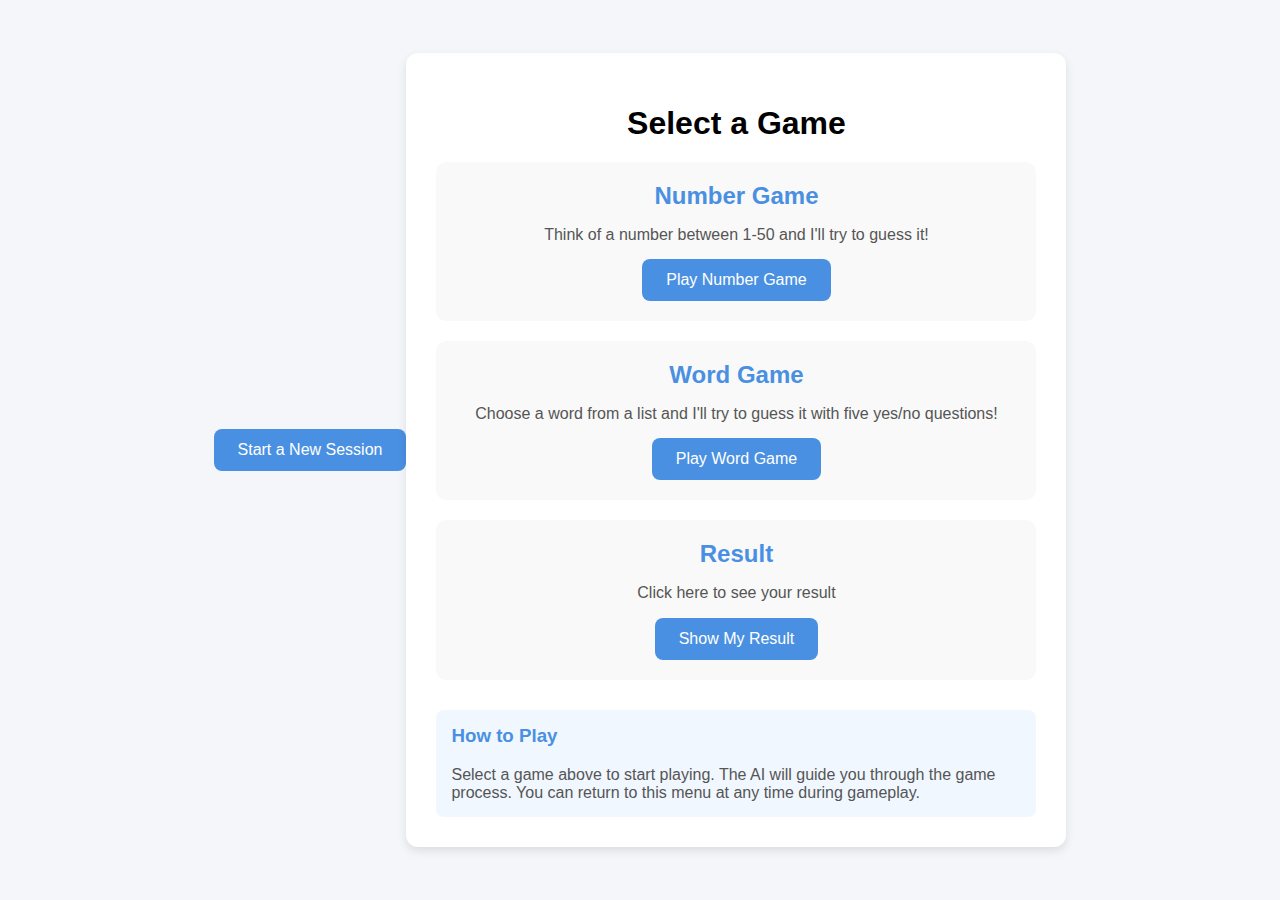
<file: templates/index.html>
<!DOCTYPE html>
<html lang="en">
<head>
  <meta charset="UTF-8" />
  <title>Select a Game</title>
  <link rel="stylesheet" href="/static/css/style.css" />
</head>
<body>
  <button onclick="startNewSession()">Start a New Session</button>

  <div class="container">
    <h1>Select a Game</h1>
    
    <div class="game-cards">
      <div class="game-card" onclick="startGame('number_game')">
        <h2>Number Game</h2>
        <p>Think of a number between 1-50 and I'll try to guess it!</p>
        <button id ="number-game-button" >Play Number Game</button>
      </div>
      
      <div class="game-card" onclick="startGame('word_game')">
        <h2>Word Game</h2>
        <p>Choose a word from a list and I'll try to guess it with five yes/no questions!</p>
        <button id="word-game-button" >Play Word Game</button>
      </div>
      
      <div class="game-card" onclick="showResult()">
        <h2>Result</h2>
        <p id="reult-info">Click here to see your result</p>
        <p id="result-text"></p>
        <button id="result-button" >Show My Result</button>
      </div>
    </div>
    
    <div class="game-info">
      <h3>How to Play</h3>
      <p>Select a game above to start playing. The AI will guide you through the game process. You can return to this menu at any time during gameplay.</p>
    </div>
  </div>


  <script>
    function startGame(gameType) {
      localStorage.setItem('gameType', gameType);
      window.location.href = '/game';
    }
    document.getElementById('number-game-button').addEventListener('click', function() {
      localStorage.setItem('gameType', 'number_game');
      window.location.href = '/game';
    });
    document.getElementById('word-game-button').addEventListener('click', function() {
      localStorage.setItem('gameType', 'word_game');
      window.location.href = '/game';
    });
  </script>

  <script>

    function updateConversation(message) {
      console.log("final res msg:-->", message);

      document.getElementById("result-text").innerText = message;
      document.getElementById("reult-info").innerText = "";
    }

    function showResult() {

      fetch('/api/v1/agent/game', {
        method: 'POST',
        headers: { 'Content-Type': 'application/json' },
        body: JSON.stringify({
          user_input: "result",
          session_id: localStorage.getItem('sessionId'),
          user_query: "",
          game_type: "",
          end_game: false
        })
      })
      .then(res => res.json())
      .then(data => {
        if (data.success) {
          updateConversation(data.data);
          document.getElementById("result-button").value = "";
        }
      })
      .catch(error => {
        console.error("API Error:", error);
        updateConversation("Error connecting to the server. Please try again.");
        toggleInputState(true);
      });
    }
    
    function startNewSession() {
      const newSessionId = `sess_${crypto.randomUUID()}`;
      localStorage.setItem('sessionId', newSessionId);
      alert(`New session started: ${newSessionId}`);
    }

  </script>
</body>
</html>
</file>
<file: static/css/style.css>
body {
  font-family: 'Segoe UI', sans-serif;
  background: #f5f6fa;
  margin: 0;
  padding: 0;
  display: flex;
  justify-content: center;
  align-items: center;
  height: 100vh;
}

.container {
  width: 100%;
  max-width: 600px;
  padding: 30px;
  background: white;
  border-radius: 12px;
  box-shadow: 0 4px 10px rgba(0,0,0,0.1);
}

h1 {
  text-align: center;
  margin-bottom: 20px;
}

.game-selection {
  display: flex;
  justify-content: space-around;
}

button {
  padding: 12px 24px;
  font-size: 16px;
  border: none;
  border-radius: 8px;
  background-color: #4a90e2;
  color: white;
  cursor: pointer;
}

button:hover {
  background-color: #357abd;
}

input[type="text"] {
  width: 100%;
  padding: 12px;
  margin-top: 15px;
  font-size: 16px;
  border: 1px solid #ccc;
  border-radius: 8px;
}

#agent-question {
  font-size: 18px;
  margin-bottom: 10px;
}

/* New styles for game UI */
.game-header {
  display: flex;
  flex-direction: column;
  align-items: center;
  margin-bottom: 20px;
}

#game-info {
  display: flex;
  justify-content: space-between;
  width: 100%;
  margin-top: -10px;
  margin-bottom: 20px;
  color: #555;
}

#game-type-display {
  font-weight: bold;
  color: #4a90e2;
}

#game-count {
  font-weight: bold;
}

.input-area {
  display: flex;
  flex-direction: column;
  margin-bottom: 20px;
}

#submit-btn {
  margin-top: 10px;
}

.navigation {
  display: flex;
  justify-content: center;
  margin-top: 20px;
}

#back-btn {
  background-color: #f0f0f0;
  color: #333;
}

#back-btn:hover {
  background-color: #e0e0e0;
}

#conversation {
  min-height: 120px;
  background-color: #f9f9f9;
  border-radius: 8px;
  padding: 15px;
  margin-bottom: 20px;
}

/* Game Card Styles */
.game-cards {
  display: flex;
  flex-direction: column;
  gap: 20px;
  margin-bottom: 30px;
}

.game-card {
  background-color: #f9f9f9;
  border-radius: 10px;
  padding: 20px;
  cursor: pointer;
  transition: transform 0.2s, box-shadow 0.2s;
  text-align: center;
}

.game-card:hover {
  transform: translateY(-5px);
  box-shadow: 0 6px 15px rgba(0,0,0,0.1);
}

.game-card h2 {
  color: #4a90e2;
  margin-top: 0;
  margin-bottom: 10px;
}

.game-card p {
  margin-bottom: 15px;
  color: #555;
}

.game-info {
  background-color: #f0f7ff;
  border-radius: 8px;
  padding: 15px;
  margin-top: 20px;
}

.game-info h3 {
  margin-top: 0;
  color: #4a90e2;
}

.game-info p {
  margin-bottom: 0;
  color: #555;
}
</file>
